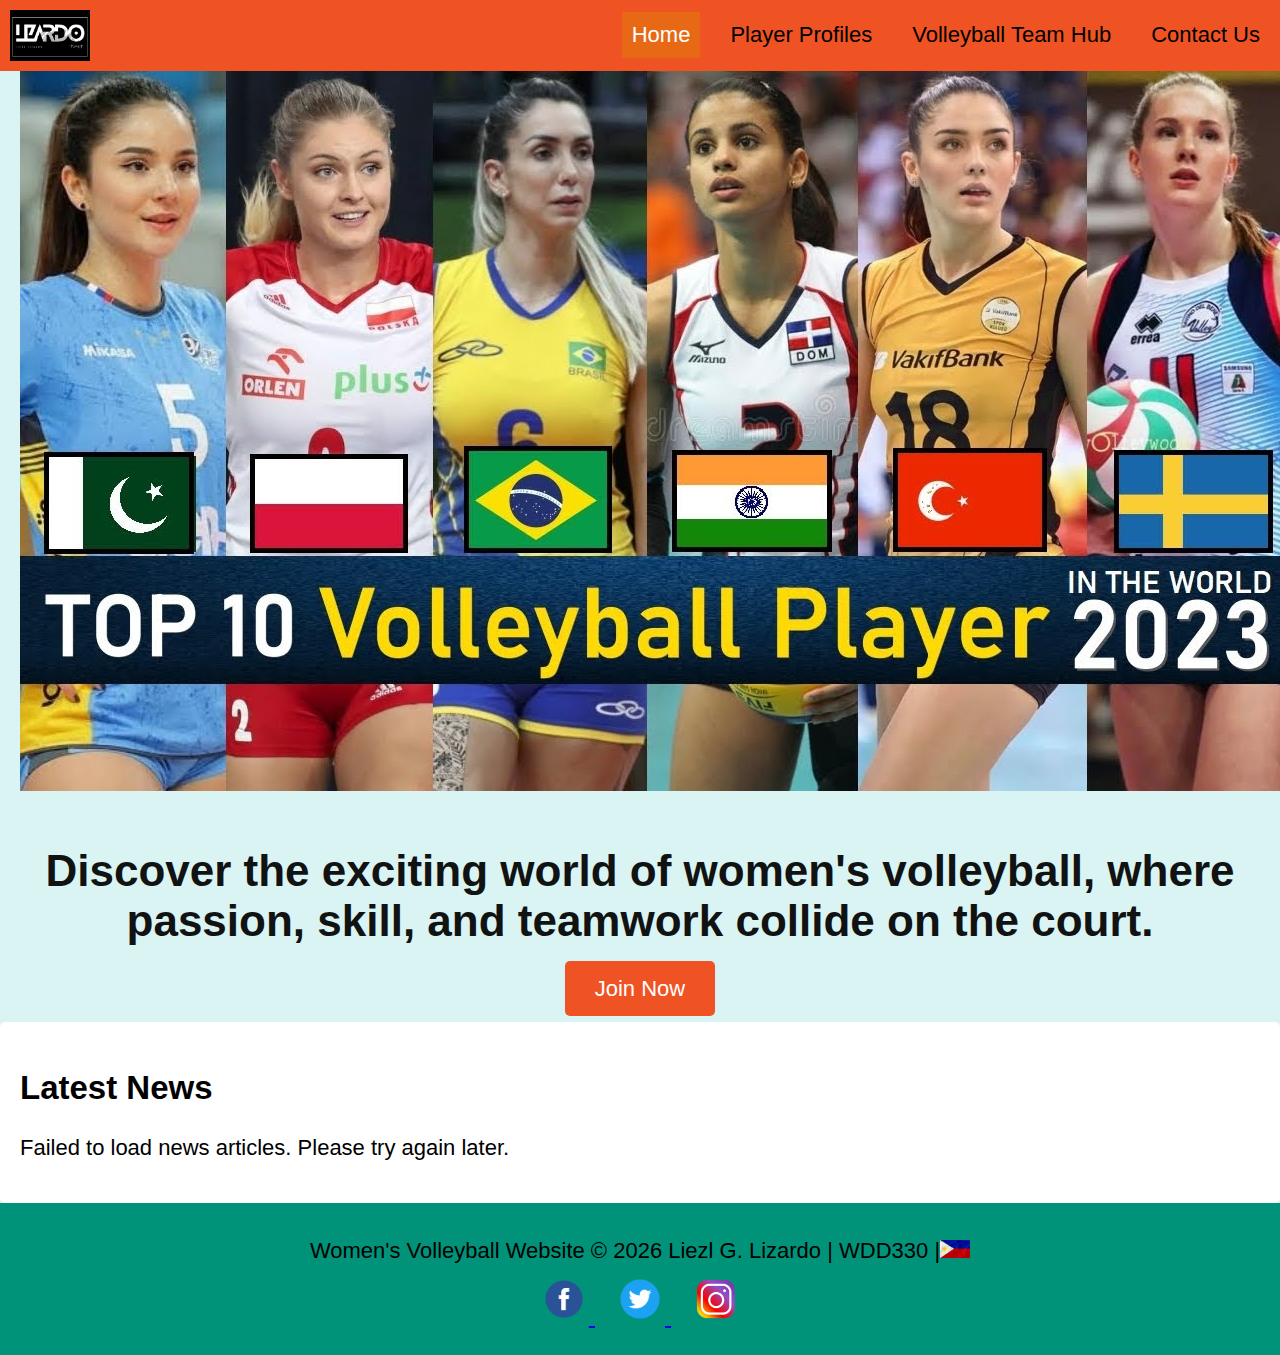
<file: index.html>
<!DOCTYPE html>
<html lang="en-us">
<head>
  <meta charset="UTF-8">
  <meta http-equiv="X-UA-Compatible" content="IE=edge">
  <meta name="viewport" content="width=device-width, initial-scale=1.0">
  <title>Women's Volleyball Website | WDD330 | Home</title>
  <link rel="stylesheet" href="css/styles.css">
</head
<body>
  <div id="content">
    <header>
      <a id="logo_link" href="index.html">
        <img class="logo" src="images/logo.png" alt="logo img">
      </a>
      <div class="nav-toggle" id="nav-toggle">
        <span></span>
        <span></span>
        <span></span>
      </div>
      <nav id="nav-menu">
        <a href="index.html">Home</a>
        <a href="players/player.html">Player Profiles</a>
        <a href="team/team.html">Volleyball Team Hub</a>
        <a href="#">Contact Us</a>
      </nav>
    </header>
    <div id="hero">
        <div id="hero-box">
            <img id="hero-img" src="images/vballimg1.jpg" alt="women's volleyball">
        </div>
        <section id="hero-msg">
            <h1 class="home-title">Discover the exciting world of women's volleyball, where passion, skill, and teamwork collide on the court.</h1>
            <div class="button-box">
              <a class="book" href="join.html">Join Now</a>
            </div>
        </section>
    </div>
    <main class="home-grid">
      <section id="news">
        <h2>Latest News</h2>
        <div id="news-container">
            <!-- News items will be dynamically inserted here -->
        </div>
      </section>
    </main>
    <footer>
      <p>Women's Volleyball Website &#169; <span id="currentYear"></span> Liezl G. Lizardo | WDD330 |<img class="footer-img" src="images/philippines.jpg" alt="Philippines Flag"></p>
      <div class="social">
          <a href="https://facebook.com" target="_blank">
            <img src="images/fb.png" alt="fb icon">
          </a>
          <a href="https://twitter.com" target="_blank">
            <img src="images/twitter.png" alt="twitter icon">
          </a>
          <a href="https://instagram.com" target="_blank">
            <img src="images/instagram.png" alt="instagram icon">
          </a>
      </div>
    </footer>
    <script src="js/getDate.js"></script>
    <script src="js/news.js"></script>
  </div>
</body>
</html>
</file>
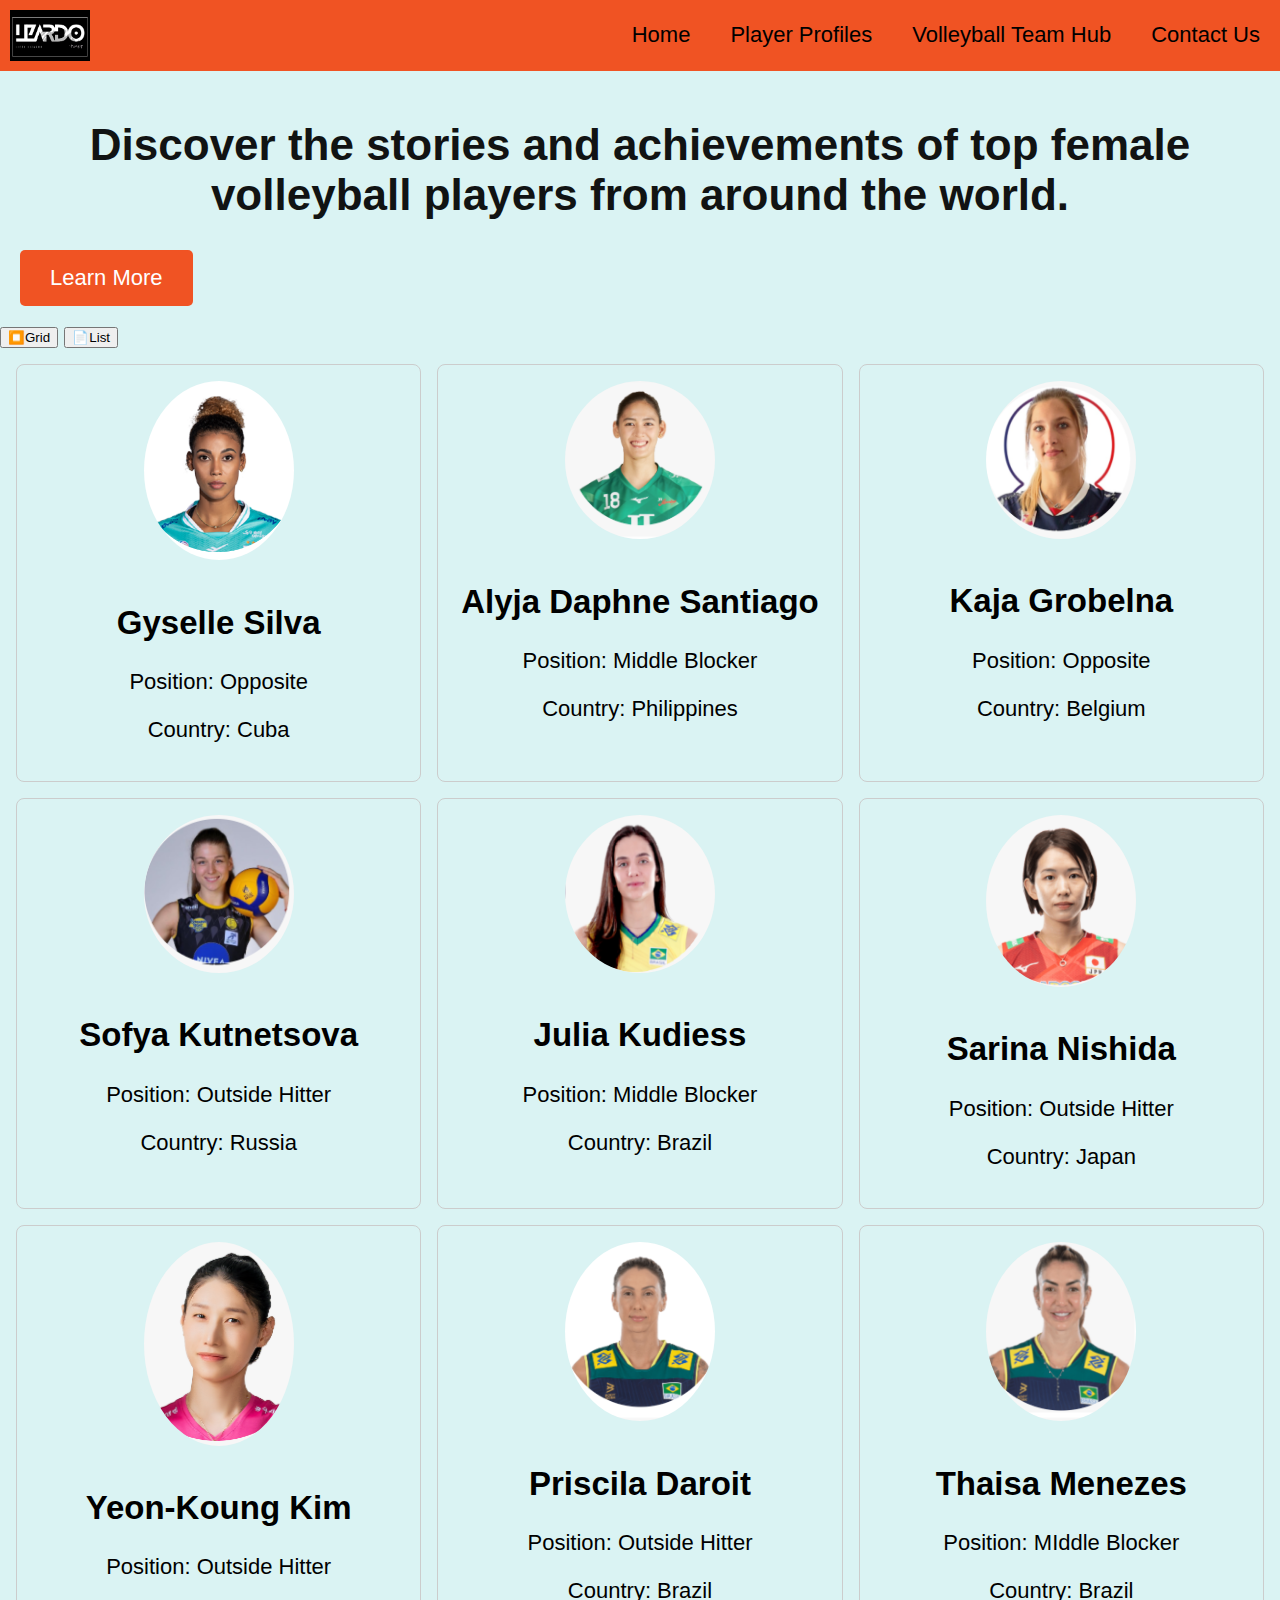
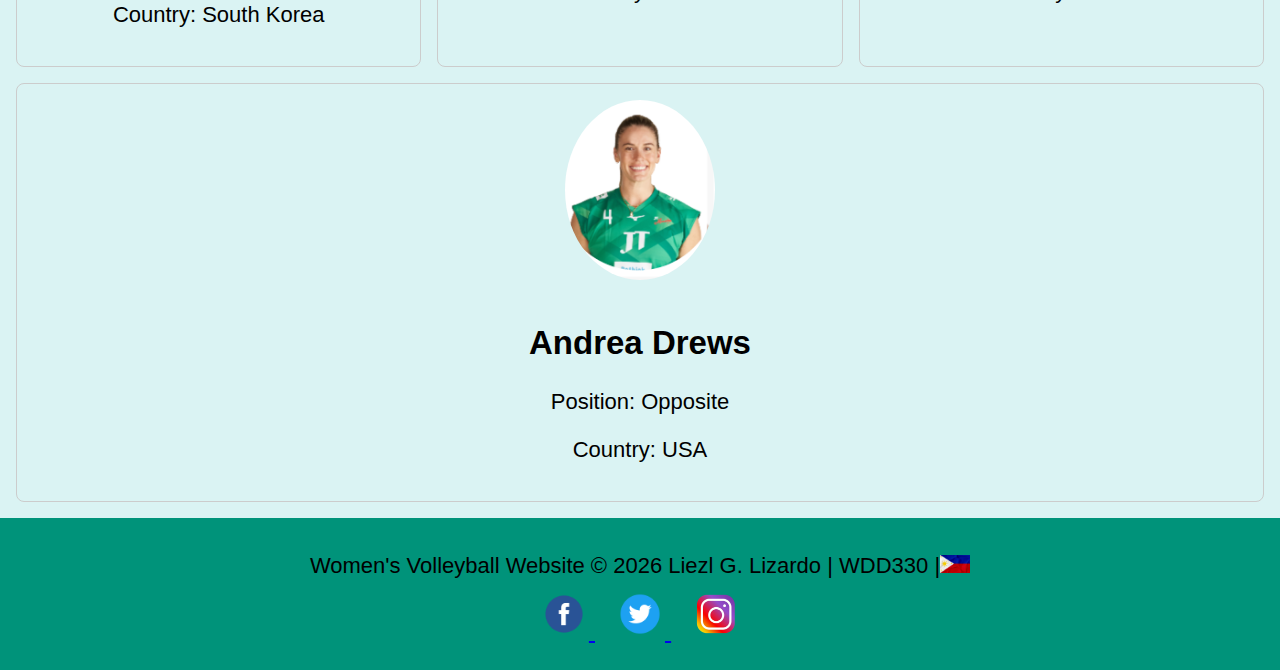
<file: players/player.html>
<!DOCTYPE html>
<html lang="en-us">
<head>
  <meta charset="UTF-8">
  <meta http-equiv="X-UA-Compatible" content="IE=edge">
  <meta name="viewport" content="width=device-width, initial-scale=1.0">
  <title>Women's Volleyball Website | WDD330 | Home</title>
  <link rel="stylesheet" href="styles/styles.css">
</head>
<body>
  <div id="content">
    <header>
      <a id="logo_link" href="index.html">
        <img class="logo" src="..\images\logo.png" alt="logo img">
      </a>
      <div class="nav-toggle" id="nav-toggle">
        <span></span>
        <span></span>
        <span></span>
      </div>
      <nav id="nav-menu">
        <a href="..\index.html">Home</a>
        <a href="players/index.html">Player Profiles</a>
        <a href="..\team\index.html">Volleyball Team Hub</a>
        <a href="#">Contact Us</a>
      </nav>
    </header>
    <div id="hero">
        <section id="hero-msg">
            <h1 class="home-title">Discover the stories and achievements of top female volleyball players from around the world.</h1>
            <div class="button-box">
              <a class="book" href="join.html">Learn More</a>
            </div>
        </section>
    </div>
    <!-- Main Content -->
    <main>
      <button id="grid">⏹️Grid</button>
      <button id="list">📄List</button>
      <div id="player-profiles"></div>

    </main>
    <footer>
      <p>Women's Volleyball Website &#169; <span id="currentYear"></span> Liezl G. Lizardo | WDD330 |<img class="footer-img" src="..\images\philippines.jpg" alt="Philippines Flag"></p>
      <div class="social">
          <a href="https://facebook.com" target="_blank">
            <img src="..\images\fb.png" alt="fb icon">
          </a>
          <a href="https://twitter.com" target="_blank">
            <img src="..\images\twitter.png" alt="twitter icon">
          </a>
          <a href="https://instagram.com" target="_blank">
            <img src="..\images\instagram.png" alt="instagram icon">
          </a>
      </div>
    </footer>
    <script src="..\js\getDate.js"></script>
    <script src="js/loadPlayers.js"></script>
  </div>
</body>
</html>
</file>
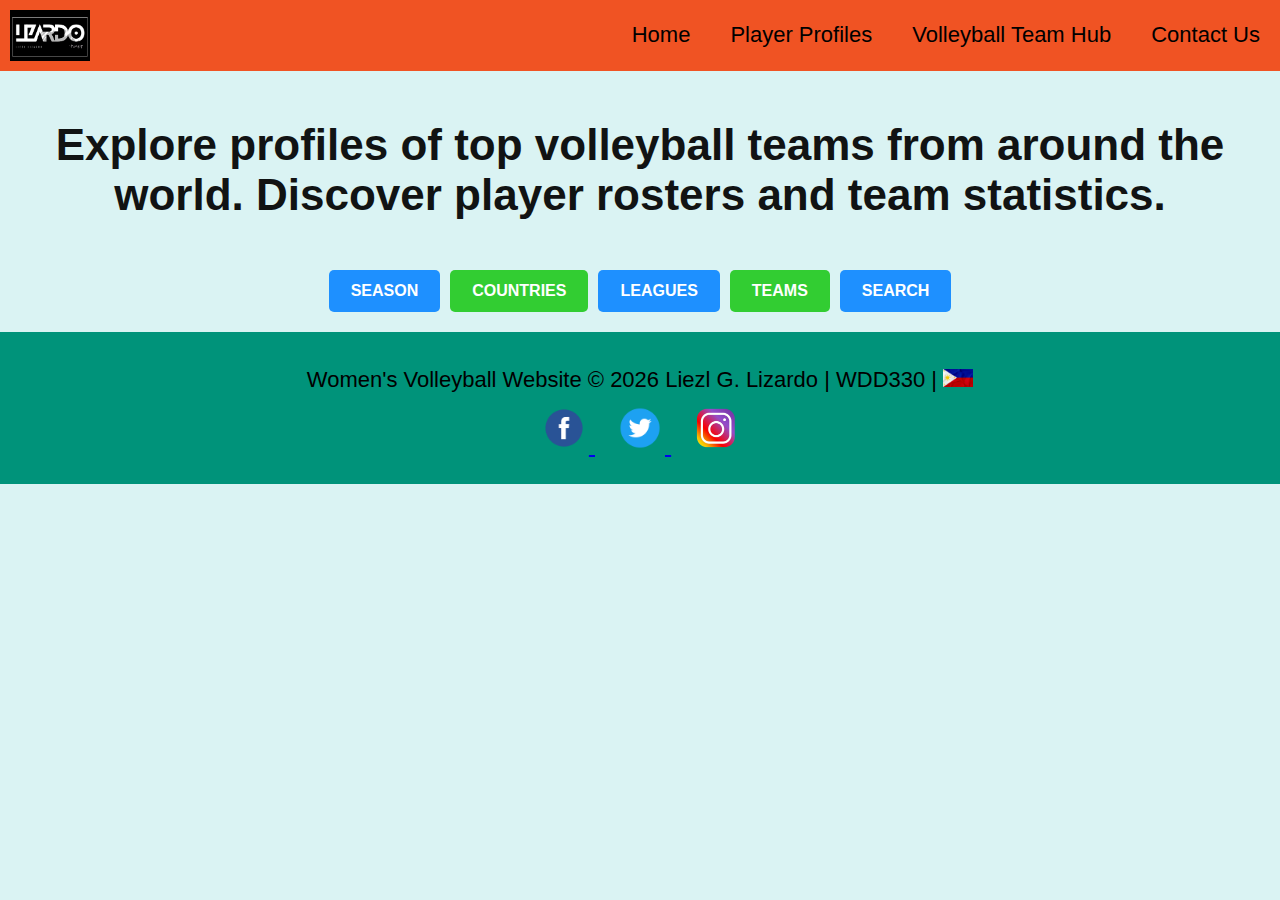
<file: team/team.html>
<!DOCTYPE html>
<html lang="en-us">
<head>
  <meta charset="UTF-8">
  <meta http-equiv="X-UA-Compatible" content="IE=edge">
  <meta name="viewport" content="width=device-width, initial-scale=1.0">
  <title>Women's Volleyball Website | WDD330 | Home</title>
  <link rel="stylesheet" href="css/styles.css">
</head>
<body>
  <div id="content">
    <header>
      <a id="logo_link" href="index.html">
        <img class="logo" src="../images/logo.png" alt="logo img">
      </a>
      <div class="nav-toggle" id="nav-toggle">
        <span></span>
        <span></span>
        <span></span>
      </div>
      <nav id="nav-menu">
        <a href="../index.html">Home</a>
        <a href="players/index.html">Player Profiles</a>
        <a href="../team/index.html">Volleyball Team Hub</a>
        <a href="#">Contact Us</a>
      </nav>
    </header>
    <div id="hero">
        <section id="hero-msg">
            <h1 class="home-title">Explore profiles of top volleyball teams from around the world. Discover player rosters and team statistics.</h1>
        </section>
    </div>
    <main>
      <div class="button-box">
        <button class="button button1" data-type="season">Season</button>
        <button class="button button2" data-type="countries">Countries</button>
        <button class="button button1" data-type="leagues">Leagues</button>
        <button class="button button2" data-type="teams">Teams</button>
        <button class="button button1" data-type="search">Search</button>
      </div>
      <div id="main-content">
        <!-- Fetched data will be displayed here -->
      </div>
    </main>
    <footer>
      <p>Women's Volleyball Website &#169; <span id="currentYear"></span> Liezl G. Lizardo | WDD330 |
      <img class="footer-img" src="../images/philippines.jpg" alt="Philippines Flag"></p>
      <div class="social">
          <a href="https://facebook.com" target="_blank">
            <img src="../images/fb.png" alt="fb icon">
          </a>
          <a href="https://twitter.com" target="_blank">
            <img src="../images/twitter.png" alt="twitter icon">
          </a>
          <a href="https://instagram.com" target="_blank">
            <img src="../images/instagram.png" alt="instagram icon">
          </a>
      </div>
    </footer>
    <script src="../js/getDate.js"></script>
    <script src="js/main.js"></script>
  </div>
</body>
</html>
</file>
<file: css/styles.css>
/* General styles */
body {
  background-color: #daf3f3;
  font-family: 'Trebuchet MS', 'Montserrat', sans-serif;
  font-size: 22px;
  margin: 0;
  padding: 0;
}

#content {
  max-width: 1600px;
  margin: 0 auto;
}

/* Header styles */
header {
  margin-bottom: 100px;
  display: flex;
  justify-content: space-between;
  align-items: center;
  padding: 10px;
  background-color: #F05323;
}

#logo_link {
  display: flex;
  align-items: center;
}

.logo {
  width: 80px;
}

.nav-toggle {
  display: none;
  flex-direction: column;
  cursor: pointer;
  margin-right: 20px;
}

.nav-toggle span {
  width: 25px;
  height: 3px;
  background: #333;
  margin: 4px 0;
}

nav {
  display: flex;
  gap: 20px;
}

nav a {
  text-decoration: none;
  color: black;
  padding: 10px;
}

nav a:hover {
  background-color: #e76915;
  color: white;
}

/* Styles for active navigation menu */
nav.active {
  display: flex;
  flex-direction: column;
  width: 100%;
  background-color: #f5b88f;
}

nav.active a {
  display: block;
  padding: 15px;
  text-align: center;
  background-color: #f5b88f;
  color: black;
}

nav.active a:hover {
  background-color: #e76915;
}

nav a.active {
  background-color: #e76915;
  color: white;
}

/* Hero section styles */
#hero {
  display: flex;
  flex-direction: column;
  align-items: center;
  margin-top: -100px;
}

#hero-box {
  width: 100%;
  text-align: center;
}

#hero-img {
  width: 100%;
  max-width: 100%;
  height: auto;
  padding: 0 20px;
}

#hero-msg {
  margin-top: 20px;
  text-align: center;
  padding: 0 20px;
}

.home-title {
  color: #111313;
  font-family: 'League Spartan', 'Montserrat', sans-serif;
  font-size: 2em;
}

.button-box {
  margin-top: 20px;
}

.book {
  background-color: #F05323;
  color: white;
  text-decoration: none;
  padding: 15px 30px;
  border-radius: 5px;
}

.book:hover {
  background-color: #d45b10;
}

/* News section styles */
#news {
  margin-top: 20px;
  padding: 20px;
  background: #fff;
  border-radius: 5px;
}

.news-item {
  background: #f9f9f9;
  padding: 10px;
  margin-bottom: 10px;
  border-radius: 5px;
  box-shadow: 0 0 10px rgba(0, 0, 0, 0.1);
}

.news-item h3 {
  margin: 0 0 10px 0;
}

.news-item h3 {
  margin: 0 0 10px 0;
}

.news-item p {
  margin: 0;
}

.player-card {
  border: 1px solid #ccc;
  padding: 16px;
  margin: 8px;
  text-align: center;
}

.player-card img {
  max-width: 100%;
  height: auto;
}

.player-card h3 {
  margin: 10px 0 5px;
}

.player-card p {
  margin: 5px 0;
}


/* Footer styles */
footer {
  background-color: #00937A;
  padding: 25px;
  text-align: center;
  color: black;
}

footer p {
  margin: 10px 0;
}

.social {
  display: inline-block;
  margin: 0 10px;
  text-decoration: none;
}

.social a {
  margin: 0 10px;
}

.social img {
  width: 50px;
  transition: transform 0.2s;
}

.social a:hover img {
  transform: scale(1.2);
}

.footer-img {
  width: 30px;
}

/* Responsive styles */
@media (max-width: 768px) {
  .nav-toggle {
    display: flex;
  }

  nav {
    display: none;
    flex-direction: column;
    width: 100%;
  }

  nav a {
    display: block;
    padding: 15px;
    text-align: center;
    background-color: #f5b88f;
    color: black;
  }

  nav a:hover {
    background-color: #e76915;
  }

  #hero {
    margin-top: 0;
  }

  .home-title {
    font-size: 1.5em;
  }

  .book {
    font-size: 1em;
  }
}

@media (max-width: 480px) {
  .nav-toggle {
    margin-right: 10px;
  }

  .logo {
    width: 60px;
  }

  .home-title {
    font-size: 1.2em;
  }

  .book {
    font-size: 0.9em;
    padding: 10px 20px;
  }

  .social img {
    width: 25px;
  }
}
</file>
<file: players/styles/styles.css>
/* General styles */
body {
  background-color: #daf3f3;
  font-family: 'Trebuchet MS', 'Montserrat', sans-serif;
  font-size: 22px;
  margin: 0;
  padding: 0;
}

#content {
  max-width: 1600px;
  margin: 0 auto;
}

/* Header styles */
header {
  margin-bottom: 100px;
  display: flex;
  justify-content: space-between;
  align-items: center;
  padding: 10px;
  background-color: #F05323;
}

#logo_link {
  display: flex;
  align-items: center;
}

.logo {
  width: 80px;
}

.nav-toggle {
  display: none;
  flex-direction: column;
  cursor: pointer;
  margin-right: 20px;
}

.nav-toggle span {
  width: 25px;
  height: 3px;
  background: #333;
  margin: 4px 0;
}

nav {
  display: flex;
  gap: 20px;
}

nav a {
  text-decoration: none;
  color: black;
  padding: 10px;
}

nav a:hover {
  background-color: #e76915;
  color: white;
}

nav a.active {
  background-color: #e76915;
  color: white;
}

/* Hero section styles */
#hero {
  display: flex;
  flex-direction: column;
  align-items: center;
  margin-top: -100px;
}

#hero-box {
  width: 100%;
  text-align: center;
}

#hero-img {
  width: 100%;
  max-width: 100%;
  height: auto;
  padding: 0 20px;
}

#hero-msg {
  margin-top: 20px;
  text-align: center;
  padding: 0 20px;
}

.home-title {
  color: #111313;
  font-family: 'League Spartan', 'Montserrat', sans-serif;
  font-size: 2em;
}

.button-box {
  margin-top: 20px;
}

.book {
  background-color: #F05323;
  color: white;
  text-decoration: none;
  padding: 15px 30px;
  border-radius: 5px;
}

.book:hover {
  background-color: #d45b10;
}

/* News section styles */
#news {
  margin-top: 20px;
  padding: 20px;
  background: #fff;
  border-radius: 5px;
}

.news-item {
  background: #f9f9f9;
  padding: 10px;
  margin-bottom: 10px;
  border-radius: 5px;
  box-shadow: 0 0 10px rgba(0, 0, 0, 0.1);
}

.news-item h3 {
  margin: 0 0 10px 0;
}

.news-item h3 {
  margin: 0 0 10px 0;
}

.news-item p {
  margin: 0;
}

/* styles.css */
#player-profiles {
  display: flex;
  flex-wrap: wrap;
  gap: 16px;
  padding: 16px;
}

.player-grid {
  flex: 1 1 calc(25% - 32px); /* 4 columns */
  border: 1px solid #ccc;
  border-radius: 8px;
  overflow: hidden;
  display: flex;
  flex-direction: column;
  align-items: center;
  padding: 16px;
}

.player-list {
  width: 100%;
  display: flex;
  align-items: center;
  border: 1px solid #ccc;
  border-radius: 8px;
  overflow: hidden;
  padding: 16px;
  margin-bottom: 16px;
}

.player-grid img,
.player-list img {
  width: 100%;
  height: auto;
  max-width: 150px;
  border-radius: 50%;
}

.player-info {
  margin-top: 16px;
  text-align: center;
}

.player-list .player-info {
  margin-left: 16px;
  text-align: left;
}

.button-box {
  display: flex;
  gap: 8px;
  margin: 16px 0;
}

/* Footer styles */
footer {
  background-color: #00937A;
  padding: 25px;
  text-align: center;
  color: black;
}

footer p {
  margin: 10px 0;
}

.social {
  display: inline-block;
  margin: 0 10px;
  text-decoration: none;
}

.social a {
  margin: 0 10px;
}

.social img {
  width: 50px;
  transition: transform 0.2s;
}

.social a:hover img {
  transform: scale(1.2);
}

.footer-img {
  width: 30px;
}

/* Responsive styles */
@media (max-width: 768px) {
  .nav-toggle {
    display: flex;
  }

  nav {
    display: none;
    flex-direction: column;
    width: 100%;
  }

  nav a {
    display: block;
    padding: 15px;
    text-align: center;
    background-color: #f5b88f;
    color: black;
  }

  nav a:hover {
    background-color: #e76915;
  }

  #hero {
    margin-top: 0;
  }

  .home-title {
    font-size: 1.5em;
  }

  .book {
    font-size: 1em;
  }
}

@media (max-width: 480px) {
  .nav-toggle {
    margin-right: 10px;
  }

  .logo {
    width: 60px;
  }

  .home-title {
    font-size: 1.2em;
  }

  .book {
    font-size: 0.9em;
    padding: 10px 20px;
  }

  .social img {
    width: 25px;
  }
}
</file>
<file: team/css/styles.css>
/* General styles */
body {
  background-color: #daf3f3;
  font-family: 'Trebuchet MS', 'Montserrat', sans-serif;
  font-size: 22px;
  margin: 0;
  padding: 0;
}

#content {
  max-width: 1600px;
  margin: 0 auto;
}

/* Header styles */
header {
  margin-bottom: 100px;
  display: flex;
  justify-content: space-between;
  align-items: center;
  padding: 10px;
  background-color: #F05323;
}

#logo_link {
  display: flex;
  align-items: center;
}

.logo {
  width: 80px;
}

.nav-toggle {
  display: none;
  flex-direction: column;
  cursor: pointer;
  margin-right: 20px;
}

.nav-toggle span {
  width: 25px;
  height: 3px;
  background: #333;
  margin: 4px 0;
}

nav {
  display: flex;
  gap: 20px;
}

nav a {
  text-decoration: none;
  color: black;
  padding: 10px;
}

nav a:hover {
  background-color: #e76915;
  color: white;
}

/* Styles for active navigation menu */
nav.active {
  display: flex;
  flex-direction: column;
  width: 100%;
  background-color: #f5b88f;
}

nav.active a {
  display: block;
  padding: 15px;
  text-align: center;
  background-color: #f5b88f;
  color: black;
}

nav.active a:hover {
  background-color: #e76915;
}

nav a.active {
  background-color: #e76915;
  color: white;
}

/* Hero section styles */
#hero {
  display: flex;
  flex-direction: column;
  align-items: center;
  margin-top: -100px;
}

#hero-box {
  width: 100%;
  text-align: center;
}

#hero-img {
  width: 100%;
  max-width: 100%;
  height: auto;
  padding: 0 20px;
}

#hero-msg {
  margin-top: 20px;
  text-align: center;
  padding: 0 20px;
}

.home-title {
  color: #111313;
  font-family: 'League Spartan', 'Montserrat', sans-serif;
  font-size: 2em;
}

.button-box {
  margin-top: 20px;
}

.book {
  background-color: #F05323;
  color: white;
  text-decoration: none;
  padding: 15px 30px;
  border-radius: 5px;
}

.book:hover {
  background-color: #d45b10;
}

/* Basic button styles */
.button-box {
  display: flex;
  gap: 10px;
  justify-content: center;
  margin: 20px 0;
}

.button {
  padding: 10px 20px;
  font-size: 16px;
  font-weight: bold;
  text-transform: uppercase;
  border: 2px solid transparent;
  border-radius: 5px;
  cursor: pointer;
  transition: all 0.3s ease;
}

/* Specific button styles */
.button1 {
  background-color: #1e90ff;
  color: white;
}

.button2 {
  background-color: #32cd32;
  color: white;
}

/* Hover effects */
.button:hover {
  opacity: 0.8;
  transform: scale(1.05);
}

/* Active button styles */
.button:active {
  transform: scale(1);
  background-color: #555;
}

/* Adjust styles for different button types */
.button1:hover {
  background-color: #4682b4;
}

.button2:hover {
  background-color: #3cb371;
}


/* Footer styles */
footer {
  background-color: #00937A;
  padding: 25px;
  text-align: center;
  color: black;
}

footer p {
  margin: 10px 0;
}

.social {
  display: inline-block;
  margin: 0 10px;
  text-decoration: none;
}

.social a {
  margin: 0 10px;
}

.social img {
  width: 50px;
  transition: transform 0.2s;
}

.social a:hover img {
  transform: scale(1.2);
}

.footer-img {
  width: 30px;
}

/* Responsive styles */
@media (max-width: 768px) {
  .nav-toggle {
    display: flex;
  }

  nav {
    display: none;
    flex-direction: column;
    width: 100%;
  }

  nav a {
    display: block;
    padding: 15px;
    text-align: center;
    background-color: #f5b88f;
    color: black;
  }

  nav a:hover {
    background-color: #e76915;
  }

  #hero {
    margin-top: 0;
  }

  .home-title {
    font-size: 1.5em;
  }

  .book {
    font-size: 1em;
  }
}

@media (max-width: 480px) {
  .nav-toggle {
    margin-right: 10px;
  }

  .logo {
    width: 60px;
  }

  .home-title {
    font-size: 1.2em;
  }

  .book {
    font-size: 0.9em;
    padding: 10px 20px;
  }

  .social img {
    width: 25px;
  }
}
</file>
